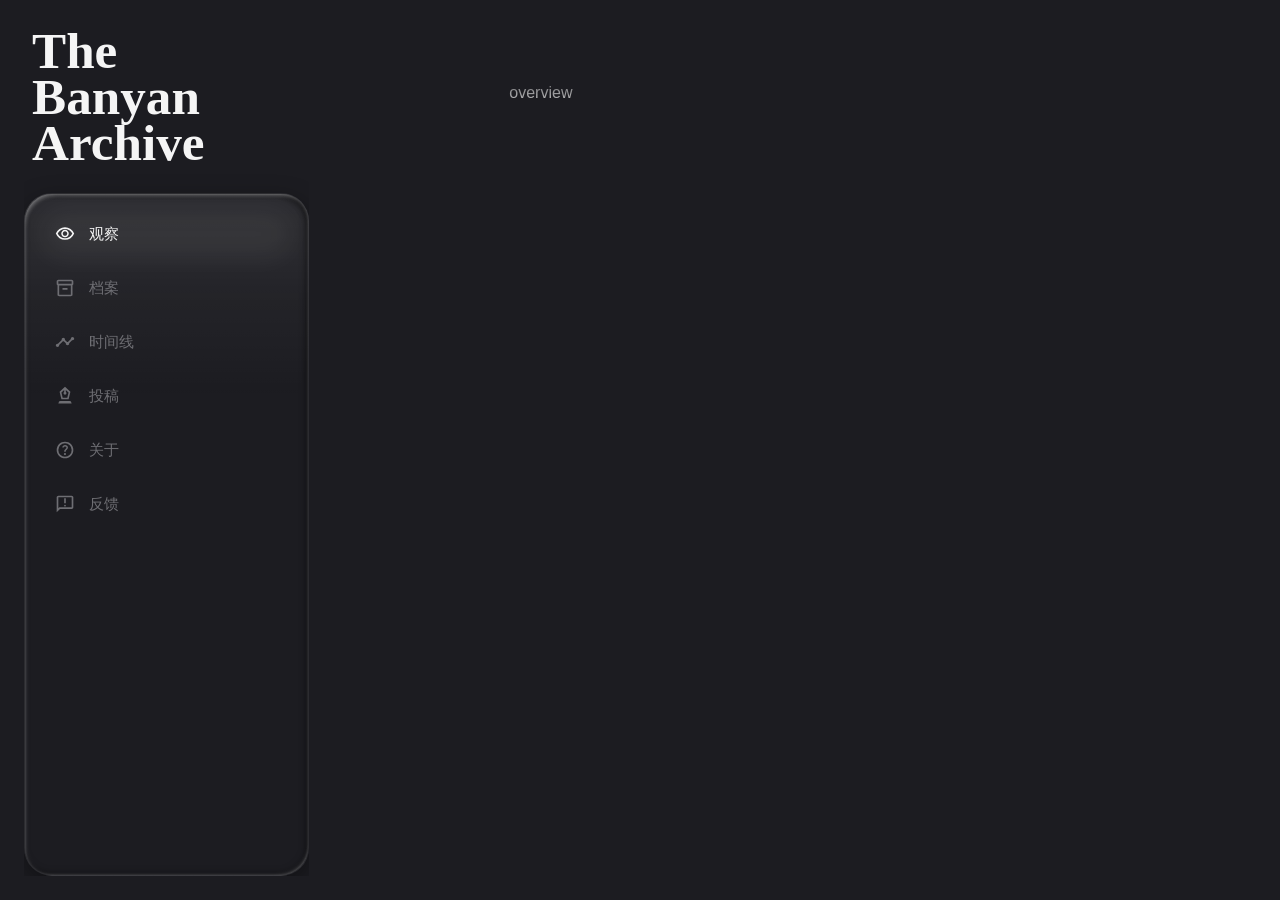
<file: index.html>
<!doctype html>
<html lang="zh-CN">
  <head>
    <meta charset="UTF-8" />
    <meta name="viewport" content="width=device-width, initial-scale=1.0" />
    <base href="/" />

    <title>The Banyan Archive</title>

    <link rel="icon" href="favicon.ico" type="image/x-icon" />
    <link rel="stylesheet" href="main.css" type="text/css" />
  </head>
  <body>
    <div class="app">
      <!-- 侧边 -->
      <aside class="sidebar">
        <!-- 网页标题 -->
        <div class="webtitle">
          <span>The</span>
          <span>Banyan</span>
          <span>Archive</span>
        </div>

        <!-- 导航栏 -->
        <div class="nav-shell">
          <nav class="nav">
            <!-- 按钮 -->
            <button class="nav-item" type="button" data-section="overview">
              <svg
                viewBox="0 -960 960 960"
                fill="currentColor"
                aria-hidden="true"
              >
                <path
                  d="M607.5-372.5Q660-425 660-500t-52.5-127.5Q555-680 480-680t-127.5 52.5Q300-575 300-500t52.5 127.5Q405-320 480-320t127.5-52.5Zm-204-51Q372-455 372-500t31.5-76.5Q435-608 480-608t76.5 31.5Q588-545 588-500t-31.5 76.5Q525-392 480-392t-76.5-31.5ZM214-281.5Q94-363 40-500q54-137 174-218.5T480-800q146 0 266 81.5T920-500q-54 137-174 218.5T480-200q-146 0-266-81.5ZM480-500Zm207.5 160.5Q782-399 832-500q-50-101-144.5-160.5T480-720q-113 0-207.5 59.5T128-500q50 101 144.5 160.5T480-280q113 0 207.5-59.5Z"
                />
              </svg>
              <span>观察</span>
            </button>
            <button class="nav-item" type="button" data-section="archive">
              <svg
                viewBox="0 -960 960 960"
                fill="currentColor"
                aria-hidden="true"
              >
                <path
                  d="M200-80q-33 0-56.5-23.5T120-160v-451q-18-11-29-28.5T80-680v-120q0-33 23.5-56.5T160-880h640q33 0 56.5 23.5T880-800v120q0 23-11 40.5T840-611v451q0 33-23.5 56.5T760-80H200Zm0-520v440h560v-440H200Zm-40-80h640v-120H160v120Zm200 280h240v-80H360v80Zm120 20Z"
                />
              </svg>
              <span>档案</span>
            </button>
            <button class="nav-item" type="button" data-section="time-line">
              <svg
                viewBox="0 -960 960 960"
                fill="currentColor"
                aria-hidden="true"
              >
                <path
                  d="M120-240q-33 0-56.5-23.5T40-320q0-33 23.5-56.5T120-400h10.5q4.5 0 9.5 2l182-182q-2-5-2-9.5V-600q0-33 23.5-56.5T400-680q33 0 56.5 23.5T480-600q0 2-2 20l102 102q5-2 9.5-2h21q4.5 0 9.5 2l142-142q-2-5-2-9.5V-640q0-33 23.5-56.5T840-720q33 0 56.5 23.5T920-640q0 33-23.5 56.5T840-560h-10.5q-4.5 0-9.5-2L678-420q2 5 2 9.5v10.5q0 33-23.5 56.5T600-320q-33 0-56.5-23.5T520-400v-10.5q0-4.5 2-9.5L420-522q-5 2-9.5 2H400q-2 0-20-2L198-340q2 5 2 9.5v10.5q0 33-23.5 56.5T120-240Z"
                />
              </svg>
              <span>时间线</span>
            </button>
            <button class="nav-item" type="button" data-section="submit">
              <svg
                viewBox="0 -960 960 960"
                fill="currentColor"
                aria-hidden="true"
              >
                <path
                  d="m307-320-87-360 260-240 260 240-87 360H307Zm63-80h220l61-253-131-121v106q14 10 22 25t8 33q0 29-20.5 49.5T480-540q-29 0-49.5-20.5T410-610q0-18 8-33t22-25v-106L309-653l61 253ZM160-120l22-65q8-25 29-40t47-15h444q26 0 47 15t29 40l22 65H160Z"
                />
              </svg>
              <span>投稿</span>
            </button>
            <button class="nav-item" type="button" data-section="about">
              <svg
                viewBox="0 -960 960 960"
                fill="currentColor"
                aria-hidden="true"
              >
                <path
                  d="M513.5-254.5Q528-269 528-290t-14.5-35.5Q499-340 478-340t-35.5 14.5Q428-311 428-290t14.5 35.5Q457-240 478-240t35.5-14.5ZM442-394h74q0-33 7.5-52t42.5-52q26-26 41-49.5t15-56.5q0-56-41-86t-97-30q-57 0-92.5 30T342-618l66 26q5-18 22.5-39t53.5-21q32 0 48 17.5t16 38.5q0 20-12 37.5T506-526q-44 39-54 59t-10 73Zm38 314q-83 0-156-31.5T197-197q-54-54-85.5-127T80-480q0-83 31.5-156T197-763q54-54 127-85.5T480-880q83 0 156 31.5T763-763q54 54 85.5 127T880-480q0 83-31.5 156T763-197q-54 54-127 85.5T480-80Zm0-80q134 0 227-93t93-227q0-134-93-227t-227-93q-134 0-227 93t-93 227q0 134 93 227t227 93Zm0-320Z"
                />
              </svg>
              <span>关于</span>
            </button>
            <button class="nav-item" type="button" data-section="review">
              <svg
                viewBox="0 -960 960 960"
                fill="currentColor"
                aria-hidden="true"
              >
                <path
                  d="M480-360q17 0 28.5-11.5T520-400q0-17-11.5-28.5T480-440q-17 0-28.5 11.5T440-400q0 17 11.5 28.5T480-360Zm-40-160h80v-240h-80v240ZM80-80v-720q0-33 23.5-56.5T160-880h640q33 0 56.5 23.5T880-800v480q0 33-23.5 56.5T800-240H240L80-80Zm126-240h594v-480H160v525l46-45Zm-46 0v-480 480Z"
                />
              </svg>
              <span>反馈</span>
            </button>
          </nav>
        </div>
      </aside>
      <!------------->
      <!-- 右侧内容 -->
      <!------------->
      <div class="main-shell">
        <button class="go-back" type="button">
          <svg viewBox="0 -960 960 960" fill="currentColor" aria-hidden="true">
            <path d="M640-80 240-480l400-400 71 71-329 329 329 329-71 71Z" />
          </svg>
        </button>
        <!-- 浮动标题 -->
        <div class="floating-title" aria-hidden="true"></div>
        <!-- 主要内容 -->
        <main class="main">
          <!-- 界面 -->
          <section class="page" id="overview">overview</section>
          <section class="page" id="archive">档案</section>
          <section class="page" id="time-line">时间线</section>
          <section class="page" id="submit">投稿</section>
          <section
            class="page"
            id="about"
            data-page-src="/articles/about.html"
          ></section>
          <section class="page" id="article"></section>
          <section class="page" id="review">反馈</section>
        </main>
      </div>
    </div>

    <script src="main.js"></script>
  </body>
</html>
</file>
<file: main.css>
:root {
  --page: #1c1c21;
  --text: whitesmoke;
  --link-color: rgb(142, 163, 255);
  --bar-color: rgba(255, 255, 255, 0.2);
  --line: rgba(255, 255, 255, 0.07);
  --muted: #6e6e73;
  --radius-sm: 14px;
  --radius-md: 20px;
  --radius-lg: 28px;
  --sidebar-width: 285px;

  color: var(--text);
  font-family:
    Inter,
    -apple-system,
    BlinkMacSystemFont,
    "SF Pro Display",
    "Segoe UI",
    sans-serif;
}

* {
  box-sizing: border-box;
}

html,
body {
  height: 100%;
}

body {
  background-color: #1c1c21;
  color: whitesmoke;

  height: 100%;
  margin: 0;
  overflow: hidden;
}

a {
  color: var(--link-color);
  font-weight: 700;
}

code,
pre,
kbd,
samp {
  font-family:
    Consolas, "Cascadia Mono", "Cascadia Code", "Courier New", monospace;
}

.math-block {
  margin: 18px 0;
  overflow-x: auto;
  scrollbar-width: none; /* Firefox */
  -ms-overflow-style: none; /* old Edge / IE */
}

.math-block::-webkit-scrollbar {
  display: none; /* Chrome / Edge / Safari */
}

.app {
  display: grid;
  grid-template-columns: var(--sidebar-width) minmax(0, 1fr);
  height: 100vh;
  min-height: 0;
  padding: 24px;
  gap: 24px;
  overflow: hidden;
}

.sidebar {
  display: flex;
  height: calc(100vh - 48px);
  min-height: 0;
  flex-direction: column;
  gap: 28px;
  overflow-y: auto;
  overscroll-behavior: contain;
  scrollbar-width: thin;
  scrollbar-color: var(--bar-color) transparent;
}

.webtitle span {
  display: block;
}

.webtitle {
  display: grid;
  gap: 1px;
  padding: 4px 8px 0;
  color: var(--text);
  font-size: clamp(34px, 4vw, 52px);
  font-weight: 720;
  line-height: 0.88;

  font-family: "Arial Black", "Helvetica Neue";
}

.nav-shell {
  position: relative;
  display: flex;
  min-height: 0;
  flex: 1 0 auto;
  flex-direction: column;
  padding: 14px;
  border: 1px double var(--line);
  border-radius: var(--radius-lg);
  background: linear-gradient(
    #ffffff14 0%,
    #ffffff10 8%,
    #ffffff08 16%,
    #ffffff05 22%,
    #ffffff02 27%,
    transparent 30%,
    transparent 100%
  );
  box-shadow:
    inset 1px 2px 6px -4px rgba(255, 255, 255, 0.7),
    inset -1px -1px 5px -4px rgba(255, 255, 255, 0.7),
    inset 5px 7px 4px -6px rgba(255, 255, 255, 0.2),
    inset -5px -7px 4px -8px rgba(255, 255, 255, 0.2),
    inset -6px 8px 4px -5px rgba(0, 0, 0, 0.3),
    inset -2px -2px 7px -1px rgba(0, 0, 0, 0.5),
    0 8px 24px rgba(0, 0, 0, 0.4);
}

.nav {
  position: relative;
  display: grid;
  gap: 6px;
  padding: 2px;
}

.nav-item {
  position: relative;

  display: grid;
  grid-template-columns: 22px minmax(0, 1fr);
  align-items: center;
  gap: 12px;
  min-height: 48px;
  width: 100%;
  padding: 0 14px;
  text-decoration: none;
  box-sizing: border-box;

  border: 0;
  background: transparent;
  border-radius: 999px;
  color: var(--muted);
  cursor: pointer;
  text-align: left;

  transition:
    color 220ms ease-out,
    transform 369ms cubic-bezier(0.16, 1, 0.3, 1);
}

.nav-item::before {
  content: "";
  position: absolute;
  inset: 0;
  background: rgba(255, 255, 255, 0.05);
  border-radius: var(--radius-lg);
  filter: blur(12px);
  opacity: 0;
  transition: 0.2s cubic-bezier(0.16, 1, 0.3, 1);
}

.nav-item.is-active::before {
  opacity: 1;
}

.nav-item:hover {
  color: var(--text);
  transform: scale(1.03);
  transform-origin: center;
}

.nav-item.is-active {
  color: var(--text);
}

.nav-item:active {
  transform: scale(0.98);
}

.nav-item svg {
  width: 20px;
  height: 20px;
}

.nav-item span {
  overflow: hidden;
  text-overflow: ellipsis;
  white-space: nowrap;
  font-size: 15px;
  font-weight: 560;
  letter-spacing: 0;
}

.nav-item:hover span {
  text-shadow: 0 0 10px rgba(255, 255, 255, 0.8);
}

.nav-item:hover svg {
  filter: drop-shadow(0 0 4px rgba(255, 255, 255, 0.6))
    drop-shadow(0 0 2px rgba(255, 255, 255, 0.3));
}

/* --------- */
/* 右侧内容块 */
/* --------- */
.main-shell {
  padding-top: 10px;
  position: relative;
  height: 100%;
  min-height: 0;
  min-width: 0;
  overflow: hidden;
}

.main {
  height: 100%;
  min-height: 0;
  overflow-y: auto;

  scrollbar-width: none; /* Firefox */
  -ms-overflow-style: none; /* old Edge / IE */

  padding-top: 50px;
  padding-bottom: 100px;

  mask-image: linear-gradient(
    to bottom,
    transparent 0px,
    rgba(0, 0, 0, 0.2) 60px,
    black 95px,
    black calc(100% - 30px),
    transparent 100%
  );
  -webkit-mask-image: linear-gradient(
    to bottom,
    transparent 0px,
    rgba(0, 0, 0, 0.2) 40px,
    black 80px,
    black calc(100% - 30px),
    transparent 100%
  );
}

.main::-webkit-scrollbar {
  display: none; /* Chrome / Edge / Safari */
}

/* 返回按键 */
.go-back {
  position: absolute;
  top: 10px;
  left: max(19.1%, calc((100% - 960px) / 2));
  z-index: 16;
  display: grid;
  place-items: center;
  padding: 10px;
  cursor: pointer;

  height: 45px;
  width: 45px;
  border-radius: 50%;

  backdrop-filter: blur(2px) saturate(1.3);
  -webkit-backdrop-filter: blur(2px) saturate(1.3);
  background: rgba(255, 255, 255, 0.02);
  color: var(--muted);
  border: 0.5px solid var(--line);
  box-shadow:
    inset 1px 1px 2px -1px rgba(255, 255, 255, 0.5),
    inset -1px -1px 1px -1.5px rgba(255, 255, 255, 0.5),
    inset 5px 5px 4px -6px rgba(255, 255, 255, 0.15),
    inset -5px -5px 4px -6px rgba(255, 255, 255, 0.1),
    inset -6px 6px 4px -6px rgba(0, 0, 0, 0.2),
    inset 2px -2px 7px -1px rgba(0, 0, 0, 0.3),
    0 8px 12px -1px rgba(0, 0, 0, 0.3);

  opacity: 0;
  filter: blur(5px);
  transform: scale(1.4);
  pointer-events: none;
  transition:
    opacity 500ms cubic-bezier(0.15, 0.82, 0.4, 0.99),
    transform 500ms cubic-bezier(0.15, 0.82, 0.4, 0.99),
    filter 700ms cubic-bezier(0.15, 0.82, 0.4, 0.99);
}

.go-back svg {
  transform: translateX(-2px);
}

.go-back.is-visible {
  filter: blur(0);
  opacity: 1;
  transform: scale(1);
  pointer-events: auto;
}

.go-back:hover {
  backdrop-filter: blur(2px) saturate(1.3) brightness(1.2);
  -webkit-backdrop-filter: blur(2px) saturate(1.3) brightness(1.2);
  transform: scale(1.2);
  filter: drop-shadow(0 0 2px rgba(255, 255, 255, 0.3));
}

.go-back:active {
  backdrop-filter: blur(2px) saturate(1.3) brightness(1.5);
  -webkit-backdrop-filter: blur(2px) saturate(1.3) brightness(1.5);
  transform: scale(0.9);
  filter: drop-shadow(0 0 2px rgba(255, 255, 255, 0.4));
}

.go-back:hover svg {
  color: #9f9fa7;
}

.go-back:active svg {
  color: #ceceda;
}

/* 浮动标题 */
.floating-title {
  position: absolute;
  top: 10px;
  left: 50%;
  z-index: 15;

  width: fit-content;
  max-width: 80%;
  padding: 12px 18px;

  color: var(--text);
  font-size: 20px;
  font-weight: 700;
  line-height: 1.2;
  text-align: center;

  opacity: 0;
  transform: translate(-50%, -8px);
  pointer-events: none;
  filter: blur(3px);

  transition:
    opacity 220ms cubic-bezier(0.15, 0.82, 0.4, 0.99),
    transform 220ms cubic-bezier(0.15, 0.82, 0.4, 0.99);
}

.floating-title.is-visible {
  filter: blur(0px);
  opacity: 1;
  transform: translate(-50%, 0);
}

.page {
  display: none;
  width: 61.8%;
  max-width: 960px;
  min-width: 0;
  margin: 0 auto;
}

.page.is-active {
  display: block;
}

/* 文字浮现 */
.reveal-block {
  opacity: 0;
  transform: translate3d(0, 90px, 0) scale(0.98);
  filter: blur(6px);
  animation: reveal-rise 500ms cubic-bezier(0.15, 0.82, 0.4, 0.99) forwards;
}

.about-scroll h1.reveal-block {
  width: fit-content;
  max-width: 100%;
}

.math-block {
  margin: 18px 0;
  overflow-x: auto;
  color: var(--text);
}

.math-block math {
  min-width: max-content;
  font-size: 1.08rem;
}

@keyframes reveal-rise {
  to {
    opacity: 1;
    transform: translate3d(0, 0, 0) scale(1);
    filter: blur(0px);
  }
}

/* 加载界面 */
.page-loader {
  display: grid;
  min-height: 220px;
  place-content: center;
  justify-items: center;
  gap: 12px;
  color: var(--muted);
}

.page-loader span {
  width: 44px;
  height: 3px;
  border-radius: 999px;
  background: rgba(255, 255, 255, 0.85);
  box-shadow: 0 0 18px rgba(255, 255, 255, 0.55);
  animation: loader-pulse 900ms ease-in-out infinite;
}

.page-loader span:nth-child(2) {
  animation-delay: 120ms;
}

.page-loader span:nth-child(3) {
  animation-delay: 240ms;
}

.page-loader p {
  margin: 8px 0 0;
  font-size: 13px;
  letter-spacing: 0.08em;
}

@keyframes loader-pulse {
  0%,
  100% {
    opacity: 0.25;
    transform: scaleX(0.5);
  }

  50% {
    opacity: 1;
    transform: scaleX(1.15);
  }
}
</file>
